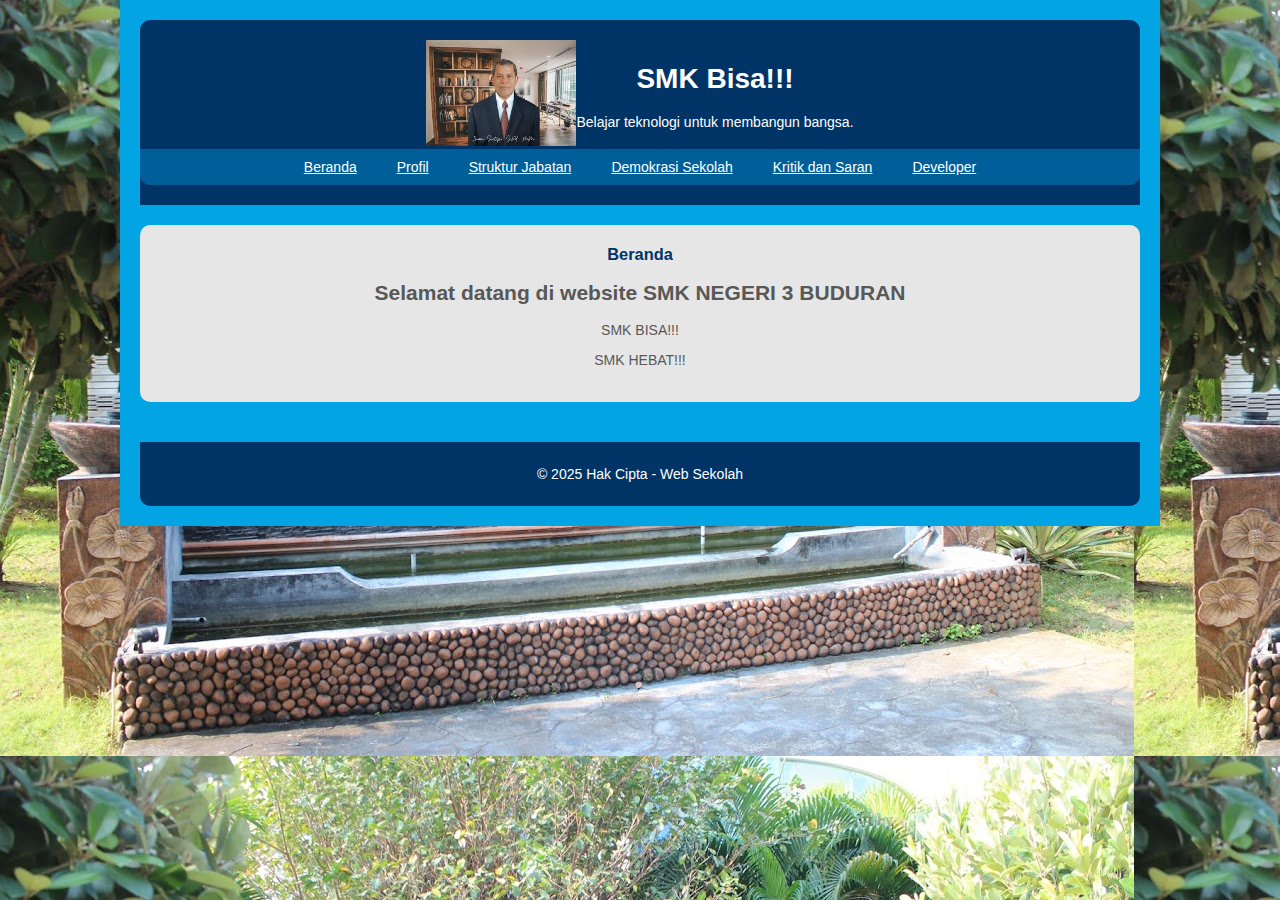
<file: index.html>
<!DOCTYPE html>
<html lang="id">

<head>
    <meta charset="UTF-8">
    <meta name="viewport" content="width=device-width, initial-scale=1.0">
    <title>Web Sekolah</title>
    
    <link rel="stylesheet" href="styles.css">
    
</head>


<body>
    
    <div id="page">
        <header id="header">
            <div id="section">
                <a href="index.html">
                    
                   <img src="pakimam.jpg" alt="Logo Sekolah" class="middle">
                    
                </a>
                
                <div class="school-info">
                    <div class="center">
                        
                    <h1>SMK Bisa!!!</h1>
                    <p>Belajar teknologi untuk membangun bangsa.</p>
                    
                    </div>
                </div>
                
            </div>
            
            <nav>
                <ul>
                    <li><a href="index.html">Beranda</a></li>
                    <li><a href="profil.html">Profil</a></li>
                    <li><a href="organisasi.html">Struktur Jabatan</a></li>
                    <li><a href="demokrasiku.html">Demokrasi Sekolah</a></li>
                    <li><a href="kritik.html">Kritik dan Saran</a></li>
                    <li><a href="dev2orang.html">Developer</a></li>
                </ul>
            </nav>
        </header>

        <main id="content">
            <div>
                <h3>Beranda</h3>
                <h2>Selamat datang di website SMK NEGERI 3 BUDURAN</h2>
                <p>SMK BISA!!!</p>
                <p>SMK HEBAT!!!</p>
            </div>
        </main>

        <footer id="footer">
            <p>&copy; 2025 Hak Cipta - Web Sekolah</p>
        </footer>
    </div>
</body>

</html>
</file>
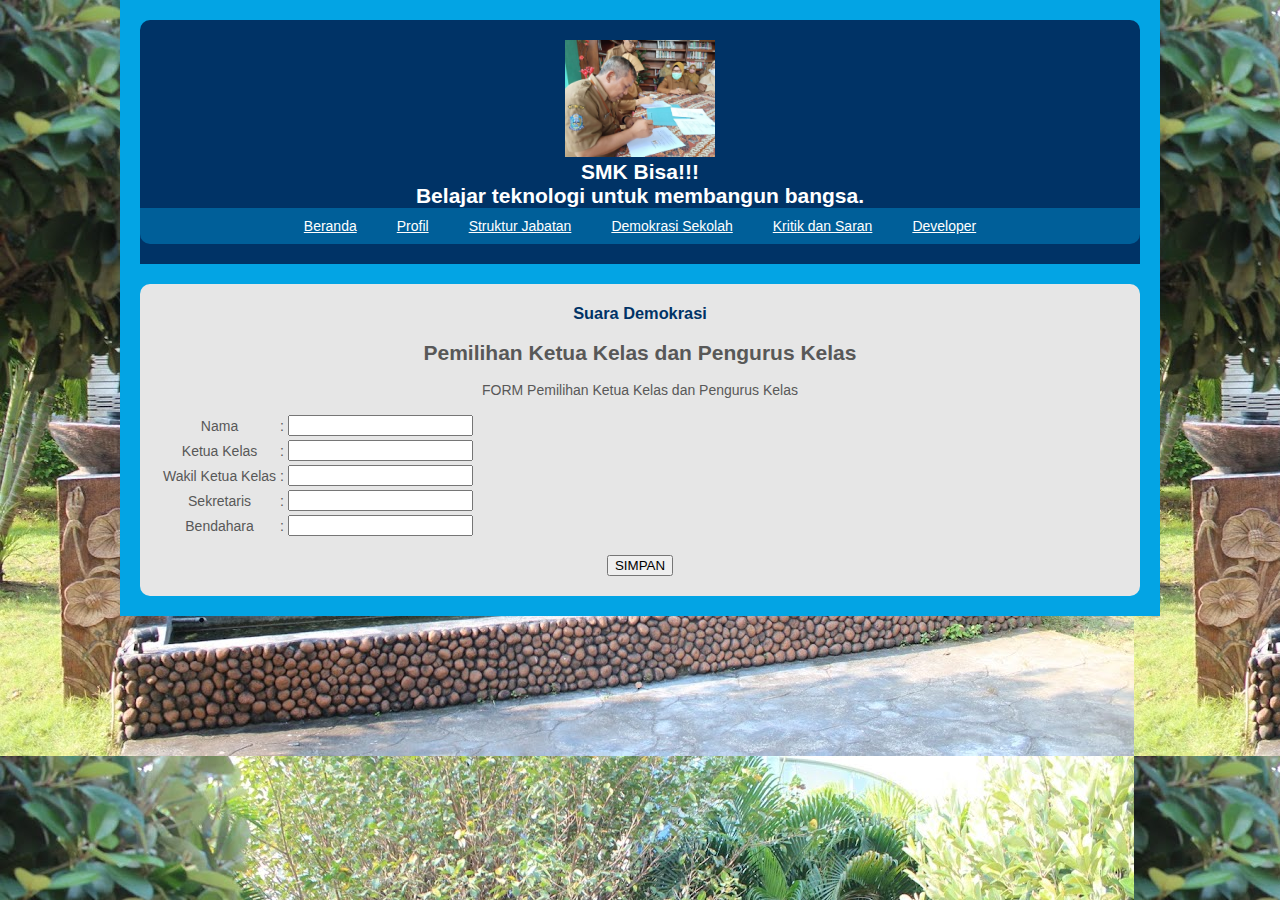
<file: demokrasiku.html>
<!DOCTYPE html>
<html>
<head>
    <title>Demokrasi Sekolah</title>
    <meta charset="UTF-8" />
    <link rel="stylesheet" type="text/css" href="styles.css" />
</head>
<body>
    <div id="page">
        <div id="header">
            <div id="section">
                <div class="center">
                <div><a href="index.html"><img src="ttd.PNG" alt="" /></a></div>
                <span>SMK Bisa!!!<br />Belajar teknologi untuk membangun bangsa.</span>
            </div>
            </div>
            <ul>
                <li ><a href="index.html">Beranda</a></li>
                    <li><a href="profil.html">Profil</a></li>
                    <li><a href="organisasi.html">Struktur Jabatan</a></li>
                    <li><a href="demokrasiku.html">Demokrasi Sekolah</a></li>
                    <li><a href="kritik.html">Kritik dan Saran</a></li>
                    <li><a href="dev2orang.html">Developer</a></li>
            </ul>
        </div>
        <div id="content">
            <h3>Suara Demokrasi</h3>
            <h2>Pemilihan Ketua Kelas dan Pengurus Kelas</h2>
            <p>FORM Pemilihan Ketua Kelas dan Pengurus Kelas</p>
            <form action="proses.php" method="get">
                <table>
                    <tr>
                        <td>Nama</td>
                        <td>:</td>
                        <td><input type="text" name="nama" /></td>
                    </tr>
                    <tr>
                        <td>Ketua Kelas</td>
                        <td>:</td>
                        <td><input type="text" name="ketua" /></td>
                    </tr>
                    <tr>
                        <td>Wakil Ketua Kelas</td>
                        <td>:</td>
                        <td><input type="text" name="wakil" /></td>
                    </tr>
                    <tr>
                        <td>Sekretaris</td>
                        <td>:</td>
                        <td><input type="text" name="sekertaris" /></td>
                    </tr>
                    <tr>
                        <td>Bendahara</td>
                        <td>:</td>
                        <td><input type="text" name="bendahara" /></td>
                    </tr>
                </table>
                <br>
                <input type="submit" name="submit" value="SIMPAN">
            </form>
        </div>
    </div>
</body>
</html>
</file>
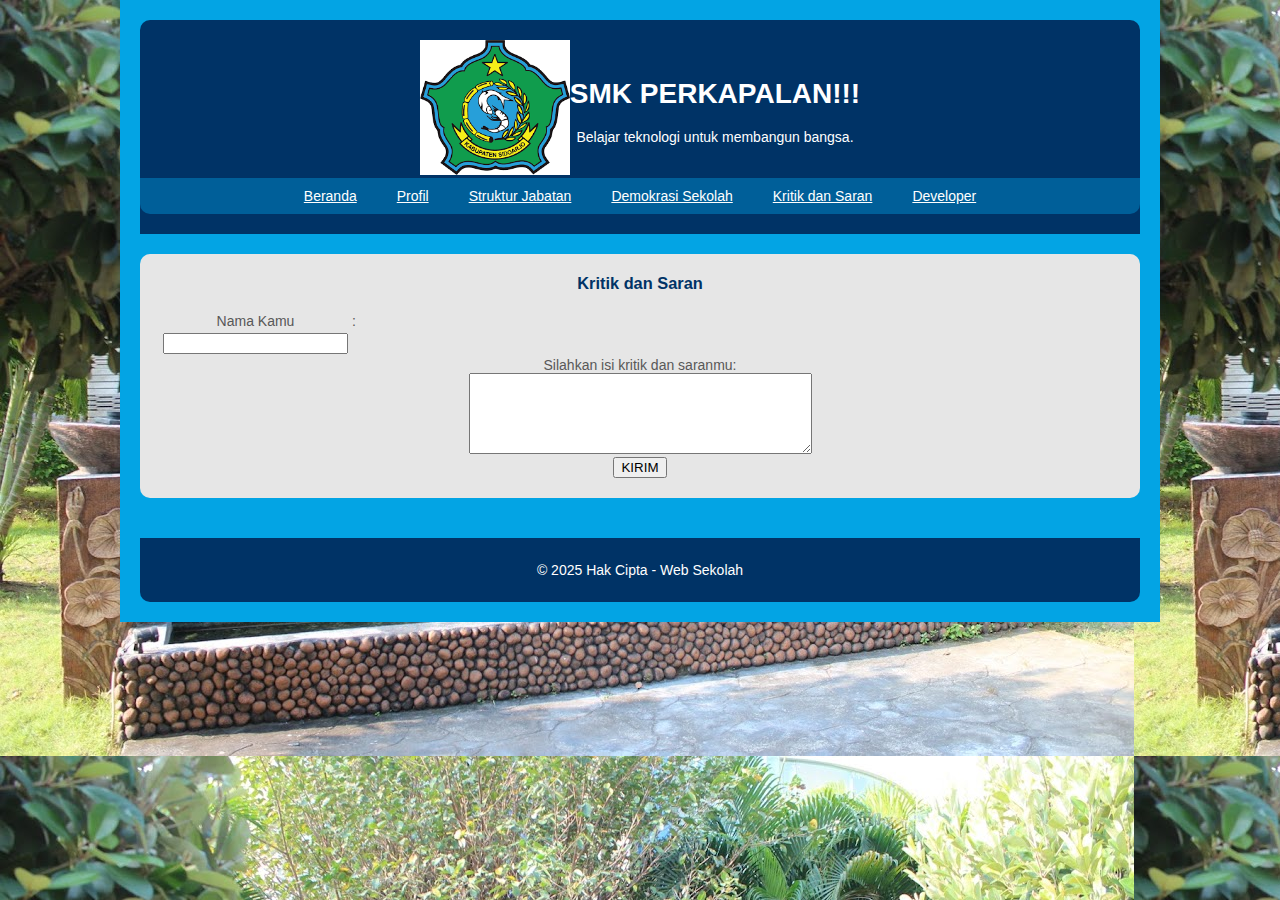
<file: kritik.html>
<!DOCTYPE html>
<html lang="id">

<head>
    <meta charset="UTF-8">
    <meta name="viewport" content="width=device-width, initial-scale=1.0">
    <title>Web Sekolah</title>
    <link rel="stylesheet" href="styles.css">
</head>

<body>
    <div id="page">
        <header id="header">
            <div id="section">
                <a href="megaproyek.html">
                    <img src="darjo.png" alt="Logo Sekolah">
                </a>
                <div class="school-info">
                    <div class="center">
                    <h1>SMK PERKAPALAN!!!</h1>
                    <p>Belajar teknologi untuk membangun bangsa.</p>
                </div>
                </div>
            </div>
            <nav>
                <ul>
                    <li><a href="megaproyek.html">Beranda</a></li>
                    <li><a href="profil.html">Profil</a></li>
                    <li><a href="organisasi.html">Struktur Jabatan</a></li>
                    <li><a href="demokrasiku.html">Demokrasi Sekolah</a></li>
                    <li><a href="kritik.html">Kritik dan Saran</a></li>
                    <li><a href="dev2orang.html">Developer</a></li>
                </ul>
            </nav>
        </header>

        <main id="content">
            <div>
                <form action="kritik.php" method="get">
                    <h3>Kritik dan Saran</h3>
                   <table>
                    <tr>
                        <td>Nama Kamu</td>
                        <td>:</td>
                        </tr>
                        <tr><td><input type="text" name="nama" /></td>
                    </tr>
                    </table>
                    <label for="komentar">Silahkan isi kritik dan saranmu:</label><br>
                    <textarea name="komentar" id="komentar" cols="40" rows="5"></textarea><br>
                    <input type="submit" name="submit" value="KIRIM">
                </form>
            </div>
        </main>

        <footer id="footer">
            <p>&copy; 2025 Hak Cipta - Web Sekolah</p>
        </footer>
    </div>
</body>

</html>
</file>
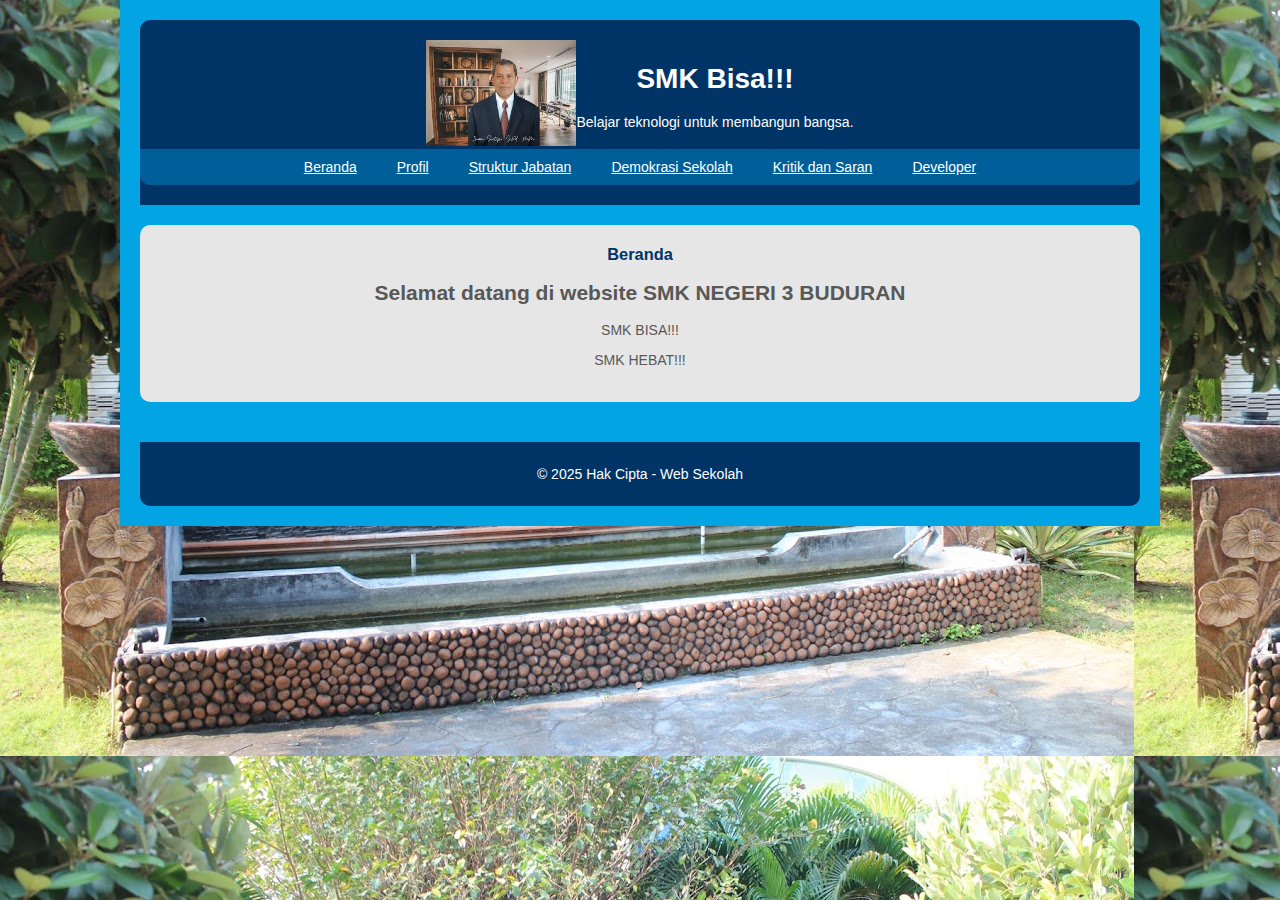
<file: megaproyek.html>
<!DOCTYPE html>
<html lang="id">

<head>
    <meta charset="UTF-8">
    <meta name="viewport" content="width=device-width, initial-scale=1.0">
    <title>Web Sekolah</title>
    
    <link rel="stylesheet" href="styles.css">
    
</head>


<body>
    
    <div id="page">
        <header id="header">
            <div id="section">
                <a href="megaproyek.html">
                    
                   <img src="pakimam.jpg" alt="Logo Sekolah" class="middle">
                    
                </a>
                
                <div class="school-info">
                    <div class="center">
                        
                    <h1>SMK Bisa!!!</h1>
                    <p>Belajar teknologi untuk membangun bangsa.</p>
                    
                    </div>
                </div>
                
            </div>
            
            <nav>
                <ul>
                    <li><a href="megaproyek.html">Beranda</a></li>
                    <li><a href="profil.html">Profil</a></li>
                    <li><a href="organisasi.html">Struktur Jabatan</a></li>
                    <li><a href="demokrasiku.html">Demokrasi Sekolah</a></li>
                    <li><a href="kritik.html">Kritik dan Saran</a></li>
                    <li><a href="dev2orang.html">Developer</a></li>
                </ul>
            </nav>
        </header>

        <main id="content">
            <div>
                <h3>Beranda</h3>
                <h2>Selamat datang di website SMK NEGERI 3 BUDURAN</h2>
                <p>SMK BISA!!!</p>
                <p>SMK HEBAT!!!</p>
            </div>
        </main>

        <footer id="footer">
            <p>&copy; 2025 Hak Cipta - Web Sekolah</p>
        </footer>
    </div>
</body>

</html>
</file>
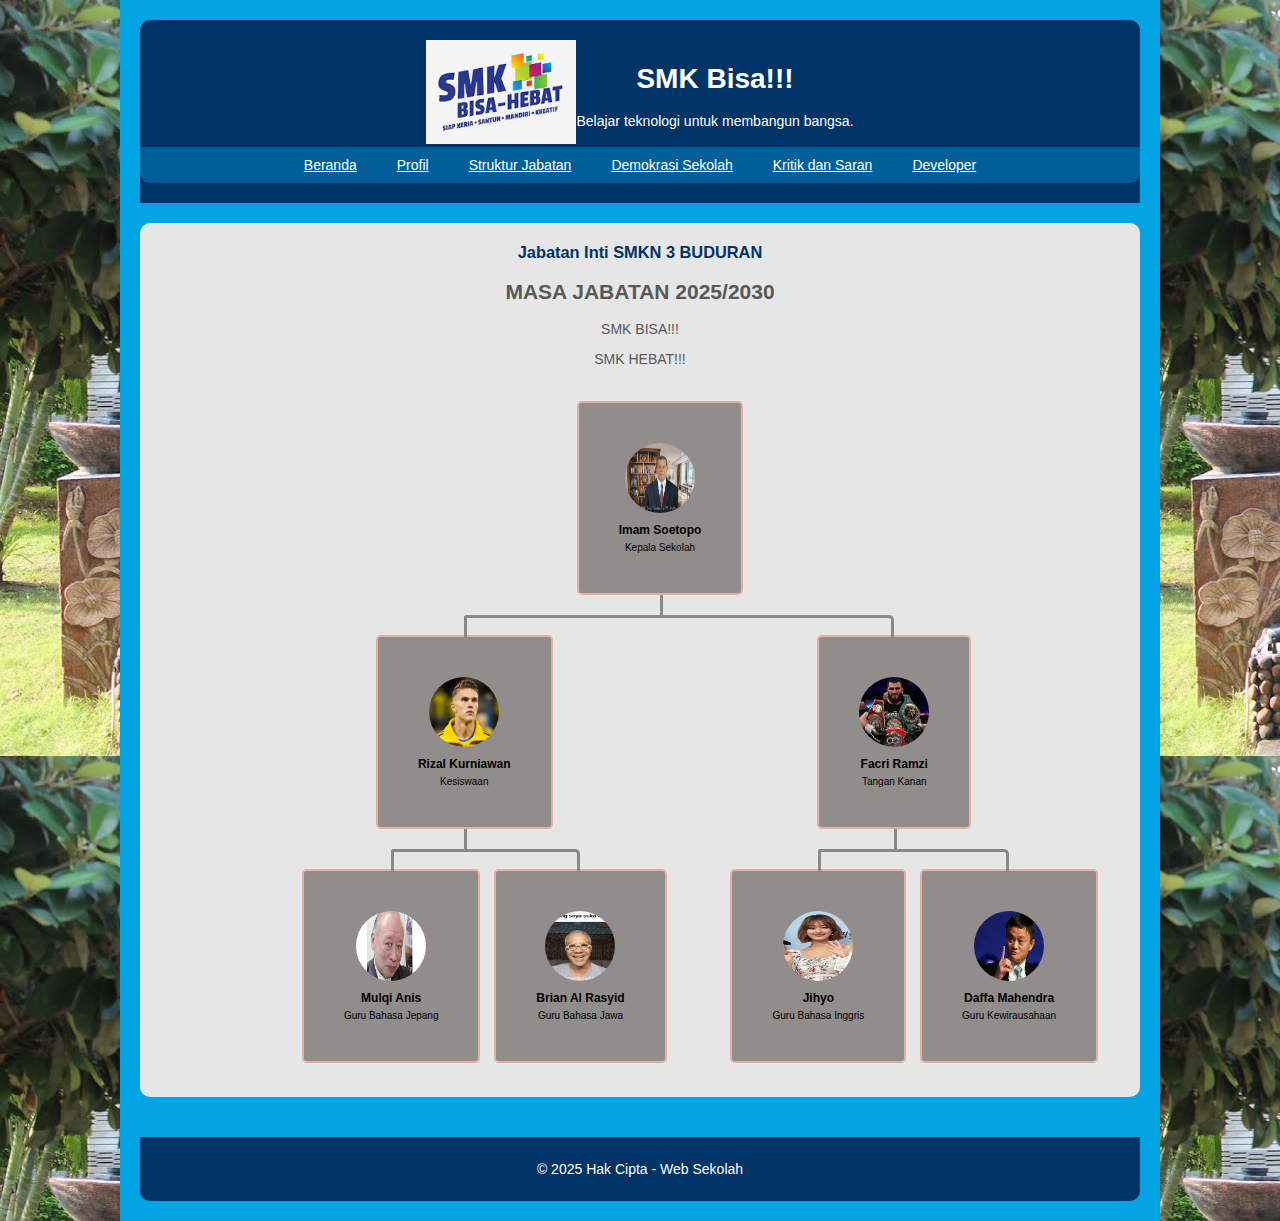
<file: organisasi.html>
<!DOCTYPE html>
<html lang="id">
<head>
    <meta charset="UTF-8">
    <meta name="viewport" content="width=device-width, initial-scale=1.0">
    <title>Web Sekolah</title>
    <link rel="stylesheet" href="styles.css">
    <style>
        .tree ul {
            padding-top: 20px; 
            position: relative;
            text-align: center;
            list-style-type: none;
        }

        .tree li {
            display: inline-block;
            vertical-align: top;
            text-align: center;
            list-style-type: none;
            padding: 20px 5px 0 5px;
            position: relative;
        }

        .tree li::before, .tree li::after {
            content: '';
            position: absolute; 
            top: 0; 
            right: 50%;
            border-top: 3px solid #8d8888;
            width: 50%; 
            height: 20px;
        }

        .tree li::after {
            right: auto; 
            left: 50%;
            border-left: 3px solid #8d8888;
        }

        .tree li:only-child::after, .tree li:only-child::before {
            display: none;
        }

        .tree li:only-child { 
            padding-top: 0;
        }

        .tree li:first-child::before, .tree li:last-child::after {
            border: 0 none;
        }

        .tree li:last-child::before {
            border-right: 3px solid #8d8888;
            border-radius: 0 5px 0 0;
        }

        .tree li:first-child::after {
            border-radius: 3px 0 0 0;
        }

        .tree ul ul::before {
            content: '';
            position: absolute; 
            top: 0; 
            left: 50%;
            border-left: 3px solid #8d8888;
            width: 0; 
            height: 20px;
        }

        .tree li .person {
            border: 2px solid #e2b0a3;
            padding: 40px;
            text-decoration: none;
            color: #000000;
            font-family: Arial, Verdana, Tahoma;
            font-size: 12px;
            display: inline-block;
            border-radius: 5px;
            transition: all 0.5s;
            background: #928d8d;
        }

        .tree li .person:hover {
            background: #fcef3eee; 
            color: #0d21d8; 
            border: 2px solid #2c1fe4;
        }

        .tree li .person img {
            border-radius: 60%;
            width: 70px;
            height: 70px;
            display: block;
            margin: 0 auto 10px auto;
        }

        .tree li .person .name {
            font-weight: bold;
            margin-bottom: 5px;
        }

        .tree li .person .profile {
            font-size: 10px;
            color: #000000;
        }
    </style>
</head>

<body>
    <div id="page">
        <header id="header">
            <div id="section">
                <a href="index.html">
                    <img src="SMK BISA.jpg" alt="Logo Sekolah" class="middle">
                </a>
                
                <div class="school-info">
                    <div class="center">
                        <h1 text-align="center">SMK Bisa!!!</h1>
                        <p>Belajar teknologi untuk membangun bangsa.</p>
                    </div>
                </div>
            </div>
            
            <nav>
                <ul>
                    <li><a href="index.html">Beranda</a></li>
                    <li><a href="profil.html">Profil</a></li>
                    <li><a href="organisasi.html">Struktur Jabatan</a></li>
                    <li><a href="demokrasiku.html">Demokrasi Sekolah</a></li>
                    <li><a href="kritik.html">Kritik dan Saran</a></li>
                    <li><a href="dev2orang.html">Developer</a></li>
                </ul>
            </nav>
        </header>

        <main id="content">
            <div>
                <h3>Jabatan Inti SMKN 3 BUDURAN</h3>
                <h2>MASA JABATAN 2025/2030</h2>
                <p>SMK BISA!!!</p>
                <p>SMK HEBAT!!!</p>
            </div>
            <div class="tree">
                <ul>
                    <li>
                        <div class="person">
                            <img src="pakimam.jpg" alt="Kepala Sekolah">
                            <div class="name">Imam Soetopo</div>
                            <div class="profile">Kepala Sekolah</div>
                        </div>
                        <ul>
                            <li>
                                <div class="person">
                                    <img src="gyokers.jpg" alt="Kesiswaan">
                                    <div class="name">Rizal Kurniawan</div>
                                    <div class="profile">Kesiswaan</div>
                                </div>
                                <ul>
                                    <li>
                                        <div class="person">
                                            <img src="sgn.jpg" alt="Jepang">
                                            <div class="name">Mulqi Anis</div>
                                            <div class="profile">Guru Bahasa Jepang</div>
                                        </div>
                                    </li>
                                    <li>
                                        <div class="person">
                                            <img src="jar.gif" alt="Employee 2">
                                            <div class="name">Brian Al Rasyid</div>
                                            <div class="profile">Guru Bahasa Jawa</div>
                                        </div>
                                    </li>
                                </ul>
                            </li>
                            <li>
                                <div class="person">
                                    <img src="OIPbtr.jpg" alt="Tangan Kanan">
                                    <div class="name">Facri Ramzi</div>
                                    <div class="profile">Tangan Kanan</div>
                                </div>
                                <ul>
                                    <li>
                                        <div class="person">
                                            <img src="jihyo.jpg" alt="English">
                                            <div class="name">Jihyo</div>
                                            <div class="profile">Guru Bahasa Inggris</div>
                                        </div>
                                    </li>
                                    <li>
                                        <div class="person">
                                            <img src="jack.jpg" alt="Bisnis">
                                            <div class="name">Daffa Mahendra</div>
                                            <div class="profile">Guru Kewirausahaan</div>
                                        </div>
                                    </li>
                                </ul>
                            </li>
                        </ul>
                    </li>
                </ul>
            </div>
        </main>

        <footer id="footer">
            <p>&copy; 2025 Hak Cipta - Web Sekolah</p>
        </footer>
    </div>
</body>
</html>
</file>
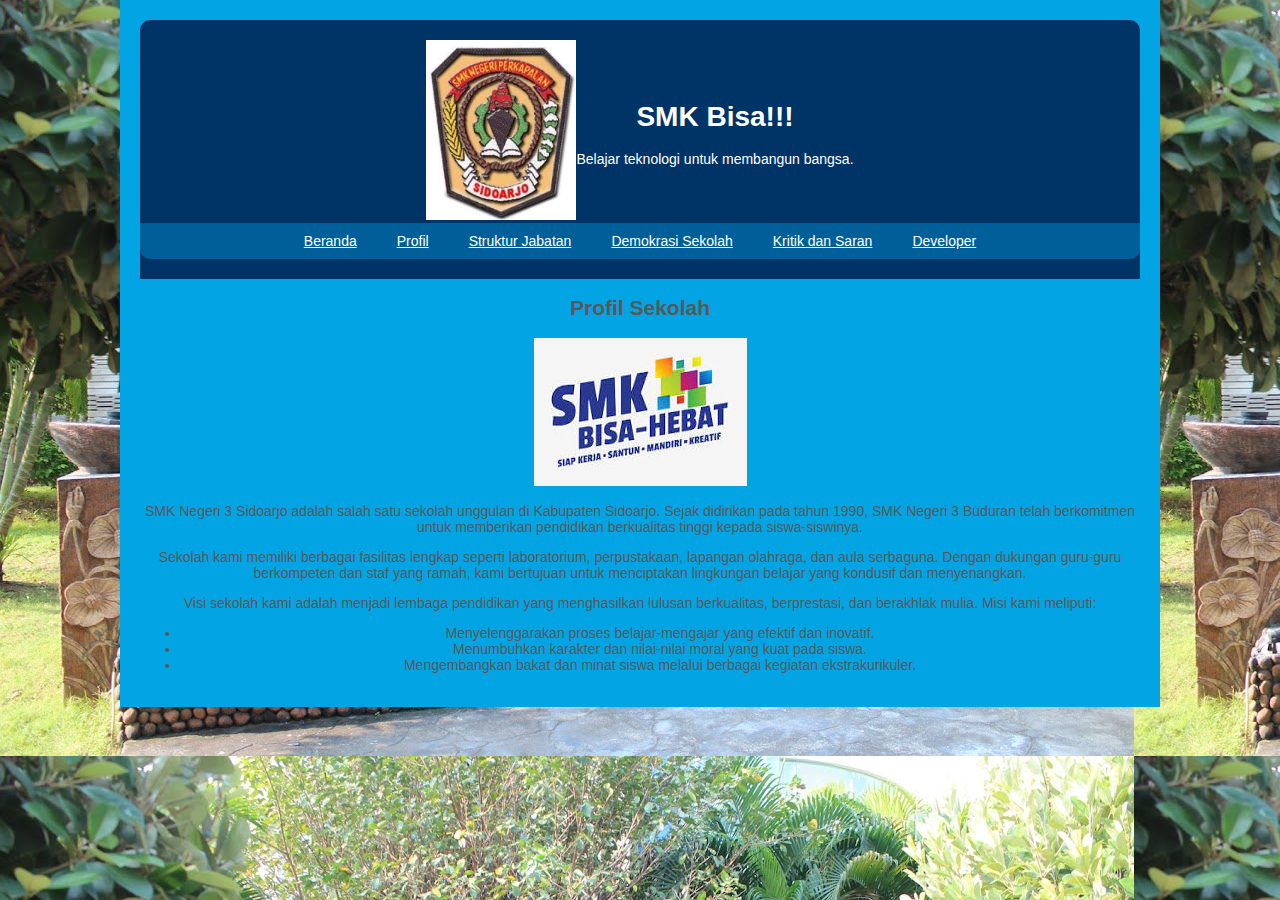
<file: profil.html>
<!DOCTYPE html>
<html lang="id">

<head>
    <meta charset="UTF-8">
    <meta name="viewport" content="width=device-width, initial-scale=1.0">
    <title>Web Sekolah</title>
    <link rel="stylesheet" href="styles.css">
</head>
<body>
    <div id="page">
        <header id="header">
            <div id="section">
                <a href="index.html">
                    <img src="ppall.jpg" alt="Logo Sekolah">
                </a>
                <div class="school-info">
                    <div class="center">
                    <h1>SMK Bisa!!!</h1>
                    <p>Belajar teknologi untuk membangun bangsa.</p>
                </div>
                </div>
            </div>
            <nav>
                <ul>
                    <li><a href="index.html">Beranda</a></li>
                    <li><a href="profil.html">Profil</a></li>
                    <li><a href="organisasi.html">Struktur Jabatan</a></li>
                    <li><a href="demokrasiku.html">Demokrasi Sekolah</a></li>
                    <li><a href="kritik.html">Kritik dan Saran</a></li>
                    <li><a href="dev2orang.html">Developer</a></li>
                </ul>
            </nav>
        </header>
<section id="profile">
    <h2>Profil Sekolah</h2>
    <div class="profile-container">
        <img src="SMK BISA.jpg" alt="Gambar Sekolah" class="profile-img">
        <div class="profile-text">
            <p>SMK Negeri 3 Sidoarjo adalah salah satu sekolah unggulan di Kabupaten Sidoarjo. Sejak didirikan pada tahun 1990, SMK Negeri 3 Buduran telah berkomitmen untuk memberikan pendidikan berkualitas tinggi kepada siswa-siswinya.</p>
            <p>Sekolah kami memiliki berbagai fasilitas lengkap seperti laboratorium, perpustakaan, lapangan olahraga, dan aula serbaguna. Dengan dukungan guru-guru berkompeten dan staf yang ramah, kami bertujuan untuk menciptakan lingkungan belajar yang kondusif dan menyenangkan.</p>
            <p>Visi sekolah kami adalah menjadi lembaga pendidikan yang menghasilkan lulusan berkualitas, berprestasi, dan berakhlak mulia. Misi kami meliputi:
                <ul>
                    <li>Menyelenggarakan proses belajar-mengajar yang efektif dan inovatif.</li>
                    <li>Menumbuhkan karakter dan nilai-nilai moral yang kuat pada siswa.</li>
                    <li>Mengembangkan bakat dan minat siswa melalui berbagai kegiatan ekstrakurikuler.</li>
                </ul>
            </p>
        </div>
    </div>
</section>
</body>
</html>
</file>
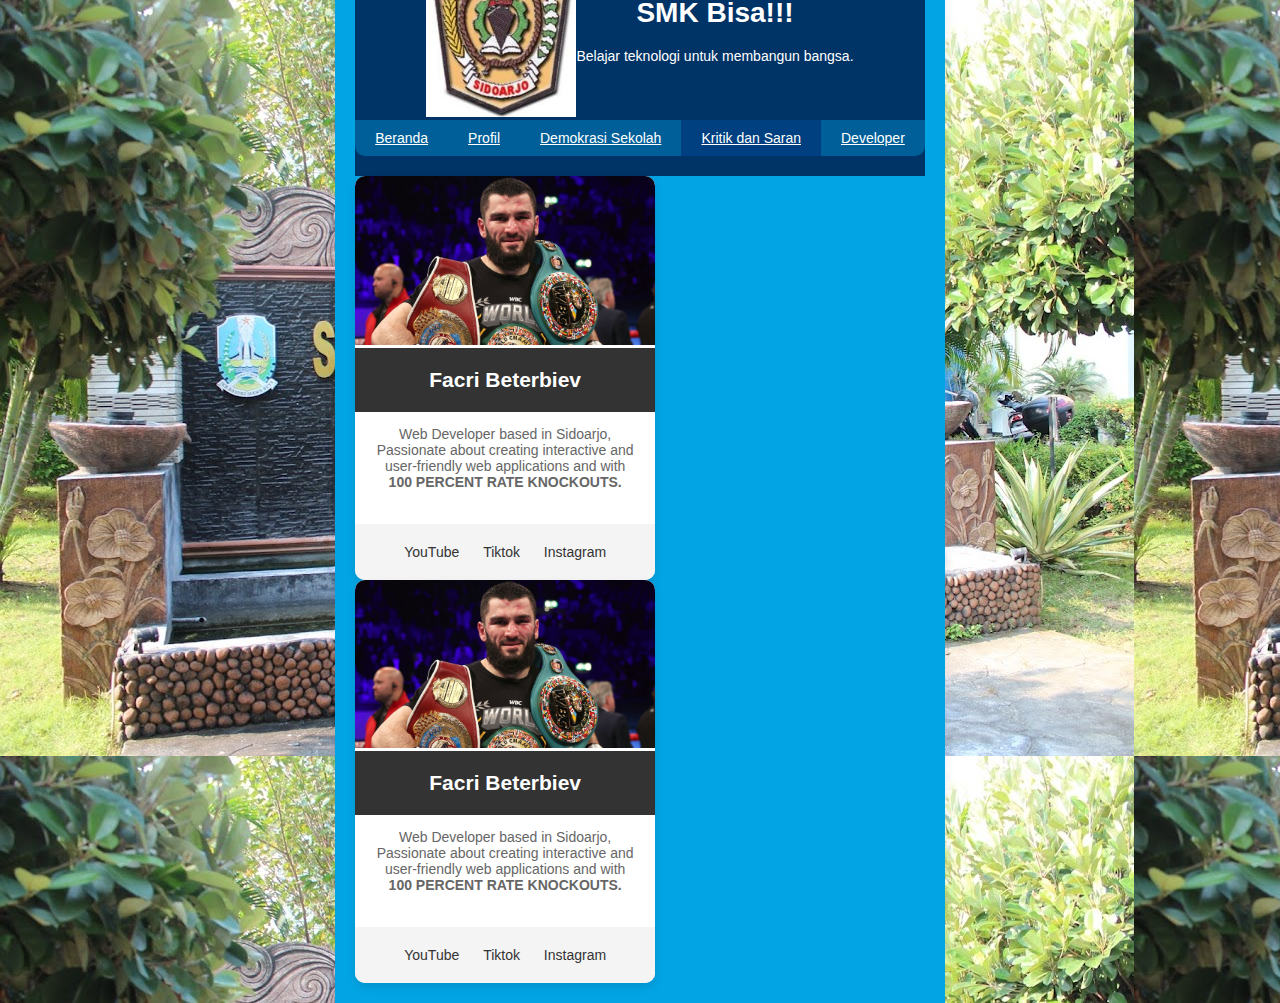
<file: profilorang.html>
<!DOCTYPE html>
<html lang="en">
<head>
    <meta charset="UTF-8">
    <meta name="viewport" content="width=device-width, initial-scale=1.0">
    <title>Web Sekolah</title>
    <link rel="stylesheet" href="styles.css">
    <style>
        body {
            font-family: Arial, sans-serif;
            margin: 0;
            padding: 0;
            background-color: #f4f4f4;
            display: flex;
            justify-content: center;
            align-items: center;
            height: 100vh;
        }
        .profile-container {
          display: flex;
          justify-content: space-between;
          flex-wrap: wrap;
        }
        .profile-card {
            background-color: #fff;
            border-radius: 10px;
            box-shadow: 0 4px 8px rgba(0,0,0,0.1);
            overflow: hidden;
            width: 300px;
            text-align: center;
        }
        .profile-card img {
            width: 100%;
            height: auto;
        }
        .profile-card h2 {
            margin: 0;
            padding: 20px 0;
            background-color: #333;
            color: #fff;
        }
        .profile-card p {
            padding: 0 20px 20px;
            color: #666;
        }
        .profile-card .social-links {
            padding: 20px;
            background-color: #f4f4f4;
        }
        .profile-card .social-links a {
            margin: 0 10px;
            text-decoration: none;
            color: #333;
        }
        
    </style>
</head>
<body>
    <div id="page">
        <header id="header">
            <div id="section">
                <a href="megaproyek.html">
                    <img src="ppall.jpg" alt="Logo Sekolah">
                </a>
                <div class="school-info">
                    <div class="center">
                    <h1>SMK Bisa!!!</h1>
                    <p>Belajar teknologi untuk membangun bangsa.</p>
                </div>
                </div>
            </div>
            <nav>
                <ul>
                    <li><a href="megaproyek.html">Beranda</a></li>
                    <li><a href="profil.html">Profil</a></li>
                    <li><a href="demokrasiku.html">Demokrasi Sekolah</a></li>
                    <li class="current"><a href="kritik.html">Kritik dan Saran</a></li>
                    <li><a href="profilorang.html">Developer</a></li>
                </ul>
            </nav>
        </header>
    <div class="profile-card">
        <img src="BETERBIEV.jpg" alt="Profile Image">
        <h2>Facri Beterbiev</h2>
        <p>Web Developer based in Sidoarjo, Passionate about creating interactive and user-friendly web applications and with <b>100 PERCENT RATE KNOCKOUTS.</b></p>
        <div class="social-links">
            <a href="https://youtu.be/Q_Z0obHq1b0?si=hOfH438zlSARs18W">YouTube</a>
            <a href="https://www.tiktok.com/@tntsports/video/7474399976055934230?is_from_webapp=1&sender_device=pc&web_id=7455201415787578888">Tiktok</a>
            <a href="https://www.instagram.com/arturbeterbiev?utm_source=ig_web_button_share_sheet&igsh=ZDNlZDc0MzIxNw==">Instagram</a>
        </div>
    </div>
    <div class="profile-card">
        <img src="BETERBIEV.jpg" alt="Profile Image">
        <h2>Facri Beterbiev</h2>
        <p>Web Developer based in Sidoarjo, Passionate about creating interactive and user-friendly web applications and with <b>100 PERCENT RATE KNOCKOUTS.</b></p>
        <div class="social-links">
            <a href="https://youtu.be/Q_Z0obHq1b0?si=hOfH438zlSARs18W">YouTube</a>
            <a href="https://www.tiktok.com/@tntsports/video/7474399976055934230?is_from_webapp=1&sender_device=pc&web_id=7455201415787578888">Tiktok</a>
            <a href="https://www.instagram.com/arturbeterbiev?utm_source=ig_web_button_share_sheet&igsh=ZDNlZDc0MzIxNw==">Instagram</a>
        </div>
    </div>
</body>
</html>
</file>
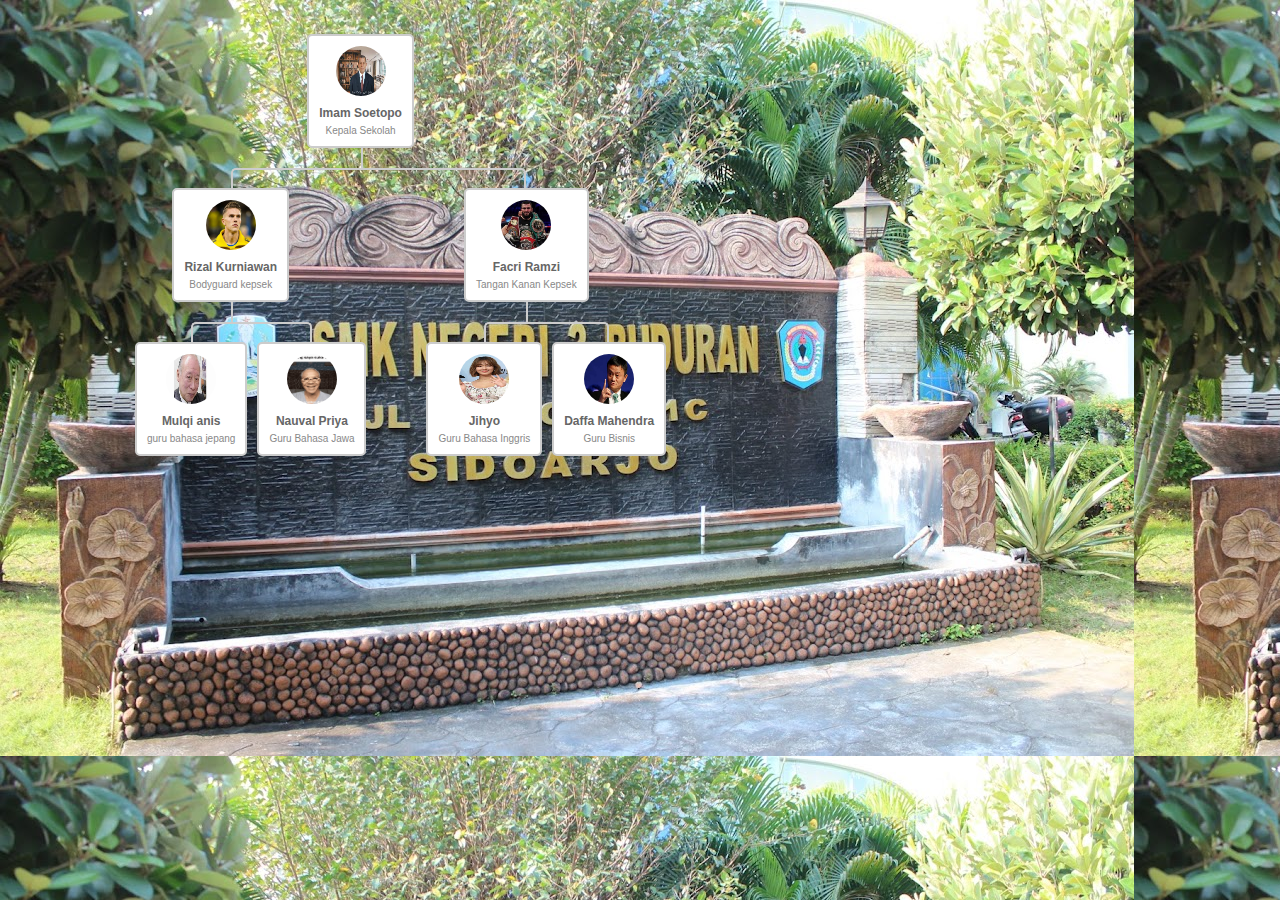
<file: struktur.html>
<!DOCTYPE html>
<html lang="en">
<head>
    <meta charset="UTF-8">
    <meta name="viewport" content="width=device-width, initial-scale=1.0">
    <title>Web Sekolah</title>
    <link rel="stylesheet" href="styles.css">
    <style>
        .tree ul {
            padding-top: 20px; 
            position: relative;
            transition: all 0.5s;
        }

        .tree li {
            float: left; 
            text-align: center;
            list-style-type: none;
            position: relative;
            padding: 20px 5px 0 5px;
            transition: all 0.5s;
        }

        .tree li::before, .tree li::after {
            content: '';
            position: absolute; 
            top: 0; 
            right: 50%;
            border-top: 2px solid #ccc;
            width: 50%; 
            height: 20px;
        }

        .tree li::after {
            right: auto; 
            left: 50%;
            border-left: 2px solid #ccc;
        }

        .tree li:only-child::after, .tree li:only-child::before {
            display: none;
        }

        .tree li:only-child { 
            padding-top: 0;
        }

        .tree li:first-child::before, .tree li:last-child::after {
            border: 0 none;
        }

        .tree li:last-child::before {
            border-right: 2px solid #ccc;
            border-radius: 0 5px 0 0;
        }

        .tree li:first-child::after {
            border-radius: 5px 0 0 0;
        }

        .tree ul ul::before {
            content: '';
            position: absolute; 
            top: 0; 
            left: 50%;
            border-left: 2px solid #ccc;
            width: 0; 
            height: 20px;
        }

        .tree li .person {
            border: 2px solid #ccc;
            padding: 10px;
            text-decoration: none;
            color: #666;
            font-family: Arial, Verdana, Tahoma;
            font-size: 12px;
            display: inline-block;
            border-radius: 5px;
            transition: all 0.5s;
            background: #fff;
        }

        .tree li .person:hover {
            background: #c8e4f8; 
            color: #000; 
            border: 2px solid #94a0b4;
        }

        .tree li .person img {
            border-radius: 50%;
            width: 50px;
            height: 50px;
            display: block;
            margin: 0 auto 10px auto;
        }

        .tree li .person .name {
            font-weight: bold;
            margin-bottom: 5px;
        }

        .tree li .person .profile {
            font-size: 10px;
            color: #888;
        }
    </style>
</head>
<body>
    
    <div class="tree">
        <ul>
            <li>
                <div class="person">
                    <img src="pakimam.jpg" alt="CEO">
                    <div class="name">Imam Soetopo</div>
                    <div class="profile">Kepala Sekolah</div>
                </div>
                <ul>
                    <li>
                        <div class="person">
                            <img src="gyokers.jpg" alt="Bodyguard">
                            <div class="name">Rizal Kurniawan</div>
                            <div class="profile">Bodyguard kepsek</div>
                        </div>
                        <ul>
                            <li>
                                <div class="person">
                                    <img src="sgn.jpg" alt="jepang">
                                    <div class="name">Mulqi anis</div>
                                    <div class="profile">guru bahasa jepang</div>
                                </div>
                            </li>
                            <li>
                                <div class="person">
                                    <img src="jar.gif" alt="jawa">
                                    <div class="name">Nauval Priya</div>
                                    <div class="profile">Guru Bahasa Jawa</div>
                                </div>
                            </li>
                        </ul>
                    </li>
                    <li>
                        <div class="person">
                            <img src="OIPbtr.jpg" alt="tangan kanan">
                            <div class="name">Facri Ramzi</div>
                            <div class="profile">Tangan Kanan Kepsek</div>
                        </div>
                        <ul>
                            <li>
                                <div class="person">
                                    <img src="jihyo.jpg" alt="English">
                                    <div class="name">Jihyo</div>
                                    <div class="profile">Guru Bahasa Inggris</div>
                                </div>
                            </li>
                            <li>
                                <div class="person">
                                    <img src="jack.jpg" alt="Bisnis">
                                    <div class="name">Daffa Mahendra</div>
                                    <div class="profile">Guru Bisnis</div>
                                </div>
                            </li>
                        </ul>
                    </li>
                </ul>
            </li>
        </ul>
    </div>
</body>
</html>
</file>
<file: styles.css>
/* style.css */

body {
    
   
    text-align: center;
    background: #48b808 url(perkapalan.JPG) ;
    color: #585858;
    font-family: Arial, sans-serif;
    font-size: 14px;
    margin: 0;
    min-width: 960px;
    
}

#page {
    max-width: 1000px;
    margin: 0 auto;
    background-color: #03a4e4;
    box-shadow: 0 0 10px rgba(10, 88, 177, 0.1);
    padding: 20px;
}

#header {
    background-color: #003366;
    color: #ffffff;
    padding: 20px 0;
    text-align: center;
    border-radius: 10px 10px 0 0;
}

#header #section {
    display: flex;
    justify-content: center;
    align-items: center;
    padding: 0 20px;
    
}

#header img {
    max-width: 150px;
    height: auto;
}

#header span {
    font-size: 1.5em;
    font-weight: bold;
}

#header ul {
    list-style: none;
    margin: 0;
    padding: 0;
    display: flex;
    justify-content: center;
    background-color: #005f99;
    border-radius: 0 0 10px 10px;
}

#header ul li {
    margin: 0;
}

#header ul li a {
    display: block;
    padding: 10px 20px;
    color: #ffffff;
    transition: background-color 0.3s ease;
}

#header ul li a:hover,
#header ul li.current a {
    background-color: #004080;
    
}

#content {
    padding: 20px;
    background-color: #e6e6e6;
    border-radius: 10px;
    margin-top: 20px;
    
}

#content h3 {
    margin-top: 0;
    color: #003366;
}

footer {
    background-color: #003366;
    color: #ffffff;
    text-align: center;
    padding: 10px 0;
    position: relative;
    bottom: 0;
    width: 100%;
    margin-top: 40px;
    border-radius: 0 0 10px 10px;
}
</file>
